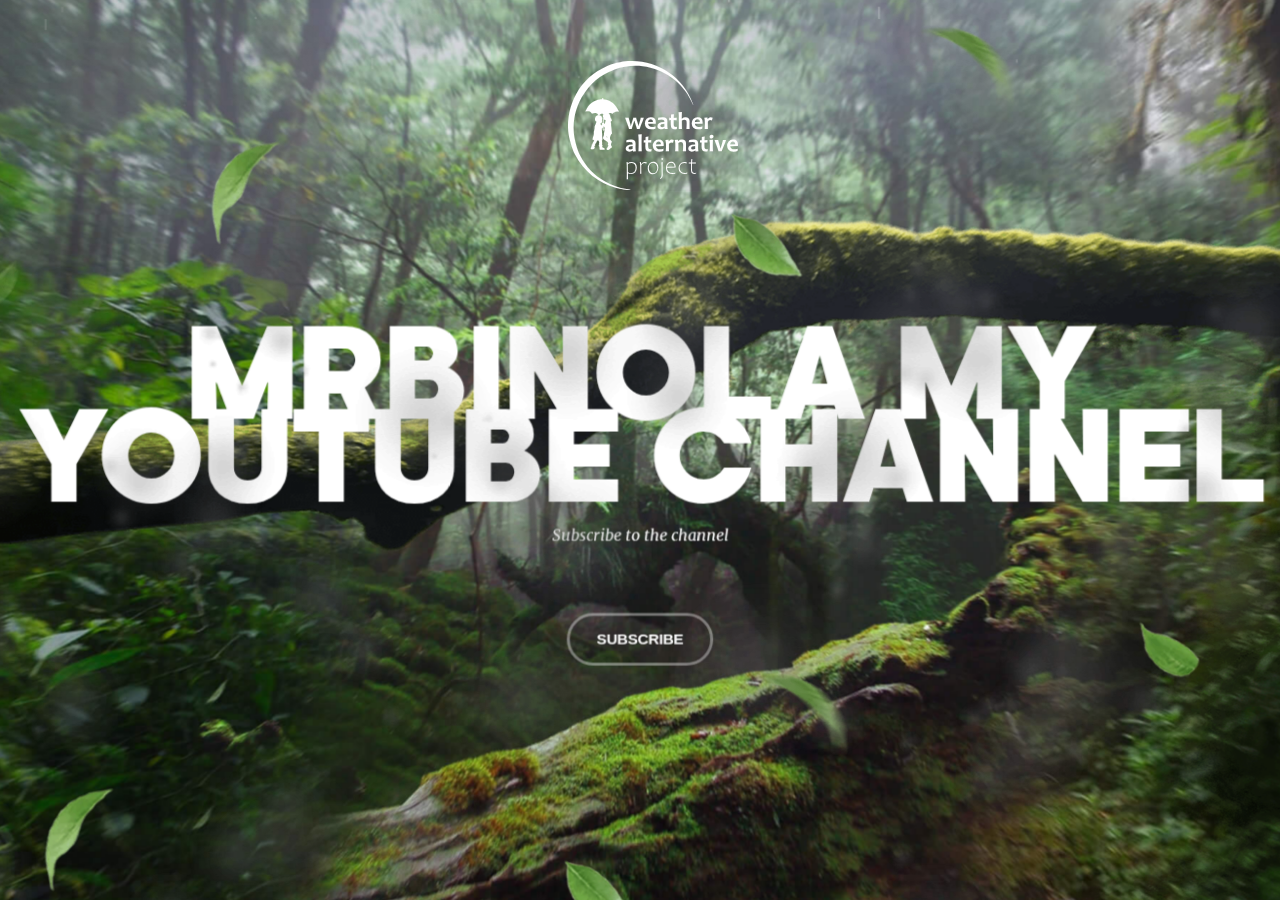
<file: html/index.html>
<!DOCTYPE html>
<html lang="en">
<head>
	<meta charset="UTF-8">
	<meta http-equiv="X-UA-Compatible" content="IE=edge">
	<meta name="viewport" content="width=device-width, initial-scale=1.0">
	<title>Forest Site</title>
	<link rel="stylesheet" href="css/main.css">
	<script src="js/app.js" defer></script>
	<script src="libs/rain.js" defer></script>
</head>
<body>

	<div class="logo" style="background-image: url(img/logo.svg);"></div>

	<section class="layers">
		<div class="layers__container">
			<div class="layers__item layer-1" style="background-image: url(img/layer-1.jpg);"></div>
			<div class="layers__item layer-2" style="background-image: url(img/layer-2.png);"></div>
			<div class="layers__item layer-3">
				<div class="hero-content">
					<h1>MrBinola My YouTube Channel</h1>
					<div class="hero-content__p">Subscribe to the channel</div>
					<button class="button-start">Subscribe</button>
				</div>
			</div>
			<div class="layers__item layer-4">
				<canvas class="rain"></canvas>
			</div>
			<div class="layers__item layer-5" style="background-image: url(img/layer-5.png);"></div>
			<div class="layers__item layer-6" style="background-image: url(img/layer-6.png);"></div>
		</div>
	</section>

</body>
</html>
</file>
<file: html/css/main.css>
* {
	margin: 0;
	padding: 0;
	box-sizing: border-box;
}
:root {
	--index: calc(1vw + 1vh);
	--transition: 1.5s cubic-bezier(.05, .5, 0, 1);
}
@font-face {
	font-family: kamerik-3d;
	src: url(../fonts/kamerik205-heavy.woff2);
	font-weight: 900;
}
@font-face {
	font-family: merriweather-italic-3d;
	src: url(../fonts/merriweather-regular-italic.woff2);
}
body {
	background-color: #000;
	color: #fff;
	font-family: kamerik-3d;
}
.logo {
	--logo-size: calc(var(--index) * 7.8);
	width: var(--logo-size);
	height: var(--logo-size);
	background-repeat: no-repeat;
	position: absolute;
	left: calc(51% - calc(var(--logo-size) / 2));
	top: calc(var(--index) * 2.8);
	z-index: 1;
}
.layers {
	perspective: 1000px;
	overflow: hidden;
}
.layers__container {
	height: 100vh;
	min-height: 500px;
	transform-style: preserve-3d;
	transform: rotateX(var(--move-y)) rotateY(var(--move-x));
	will-change: transform;
	transition: transform var(--transition);
}
.layers__item {
	position: absolute;
	inset: -5vw;
	background-size: cover;
	background-position: center;
	display: flex;
	align-items: center;
	justify-content: center;
}
.layer-1 {
	transform: translateZ(-55px) scale(1.06);
}
.layer-2 {
	transform: translateZ(80px) scale(.88);
}
.layer-3 {
	transform: translateZ(180px) scale(.8);
}
.layer-4 {
	transform: translateZ(190px) scale(.9);
}
.layer-5 {
	transform: translateZ(300px) scale(.9);
}
.layer-6 {
	transform: translateZ(380px);
}
.hero-content {
	font-size: calc(var(--index) * 2.9);
	text-align: center;
	text-transform: uppercase;
	letter-spacing: calc(var(--index) * -.15);
	line-height: 1.35em;
	margin-top: calc(var(--index) * 5.5);
}
.hero-content span {
	display: block;
}
.hero-content__p {
	text-transform: none;
	font-family: merriweather-italic-3d;
	letter-spacing: normal;
	font-size: calc(var(--index) * .73);
	line-height: 3;
}
.button-start {
	font-family: Arial;
	font-weight: 600;
	text-transform: uppercase;
	font-size: calc(var(--index) * .71);
	letter-spacing: -.02vw;
	padding: calc(var(--index) * .7) calc(var(--index) * 1.25);
	background-color: transparent;
	color: #fff;
	border-radius: 10em;
	border: rgb(255 255 255 / .4) 3px solid;
	outline: none;
	cursor: pointer;
	margin-top: calc(var(--index) * 2.5);
}
.layer-4, .layer-5, .layer-6 {
	pointer-events: none;
}
</file>
